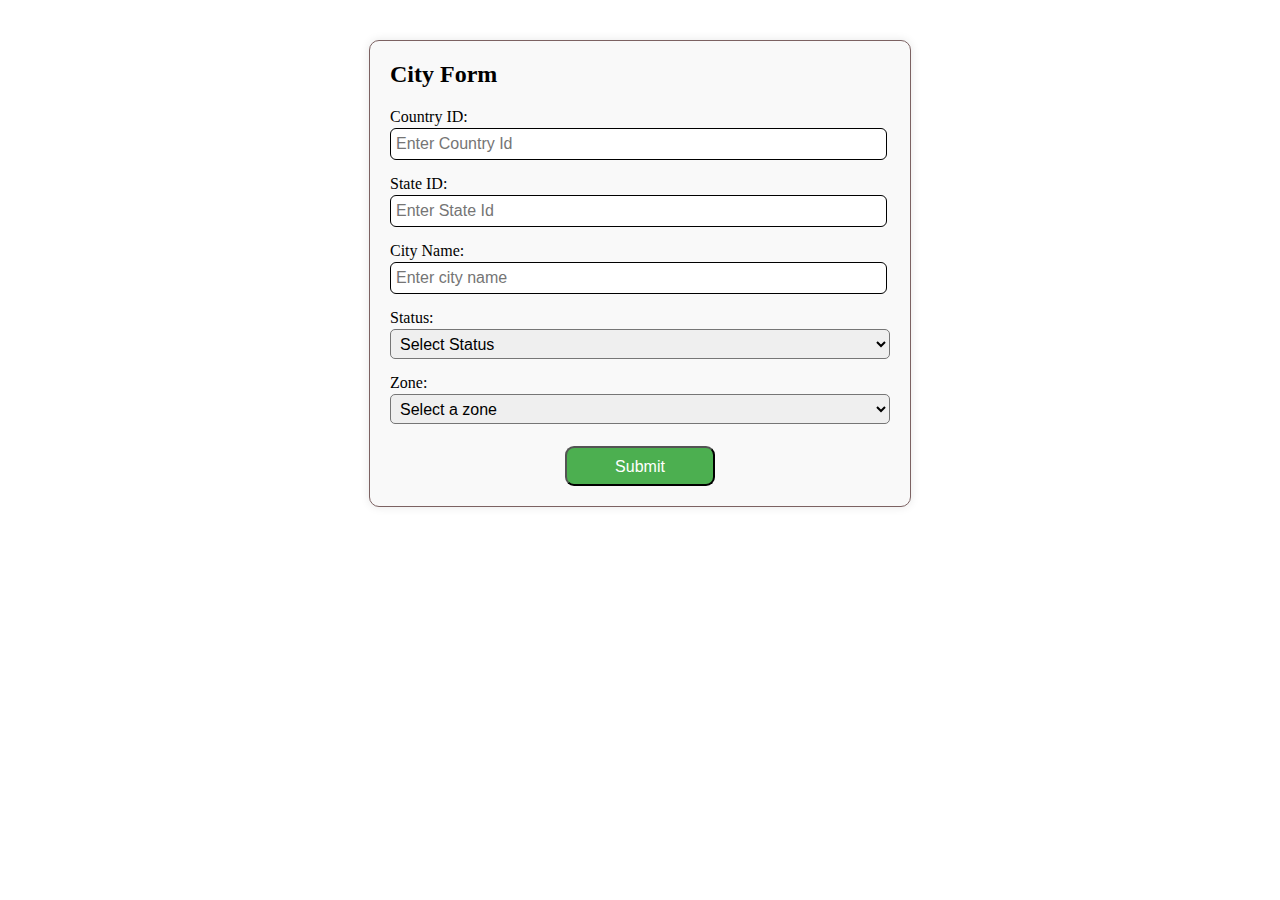
<file: Forms/City Form/index.html>
<!DOCTYPE html>
<html lang="en">
  <head>
    <meta charset="UTF-8" />
    <meta name="viewport" content="width=device-width, initial-scale=1.0" />
    <title>City Form</title>
    <link rel="stylesheet" href="styles.css" />
  </head>
  <body>
    <div class="form-container">
      <form>
        <h2>City Form</h2>
        <label for="countryID">Country ID:</label>
        <input
          type="text"
          id="title"
          name="cityName"
          placeholder="Enter Country Id"
          required
          pattern="[A-Za-z\s]+"
          title="Please enter a valid country ID"
        />

        <label for="stateID">State ID:</label>
        <input
          type="text"
          id="title"
          name="cityName"
          placeholder="Enter State Id"
          required
          pattern="[A-Za-z\s]+"
          title="Please enter a valid State ID"
        />

        <label for="cityName">City Name:</label>
        <input
          type="text"
          id="title"
          name="cityName"
          placeholder="Enter city name"
          required
          pattern="[A-Za-z\s]+"
          title="Please enter a valid City name"
        />

        <label for="status">Status:</label>
        <select id="title" name="status" required>
          <option value="Active">Select Status</option>
          <option value="Active">Active</option>
          <option value="Inactive">Inactive</option>
        </select>

        <label for="zone">Zone:</label>
        <select id="title" name="zone" required>
          <option value="">Select a zone</option>
          <option value="North">North</option>
          <option value="South">South</option>
          <option value="East">East</option>
          <option value="West">West</option>
        </select>

        <center><button type="submit">Submit</button></center>
      </form>
    </div>
  </body>
</html>
</file>
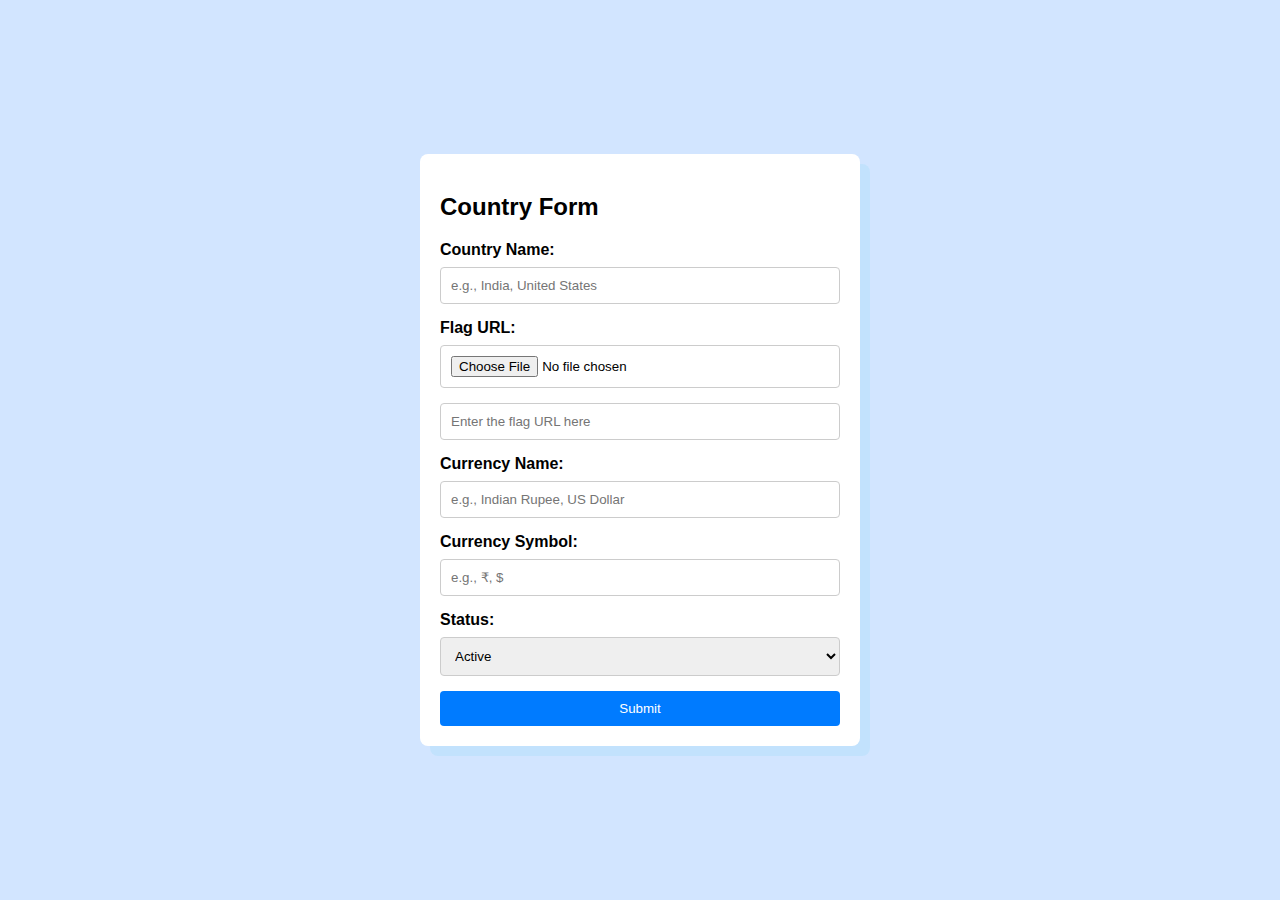
<file: Forms/Country Form/index.html>
<!DOCTYPE html>
<html lang="en">
  <head>
    <meta charset="UTF-8" />
    <meta name="viewport" content="width=device-width, initial-scale=1.0" />
    <title>Country Form</title>
    <link rel="stylesheet" href="styles.css" />
  </head>
  <body>
    <div class="form-container">
      <h2>Country Form</h2>
      <form>
        <label for="countryName">Country Name:</label>
        <input
          type="text"
          placeholder="e.g., India, United States"
          id="countryName"
          name="countryName"
          required
          pattern="[A-Za-z\s]+"
          title="Please enter a valid country name"
        />

        <label for="flagUrl">Flag URL:</label>
        <input
          type="file"
          accept="image/jpeg, image/png, image/jpg, image/gif, application/pdf"
          name="myfile"
          id="file"
        />
        <input
          type="text"
          placeholder="Enter the flag URL here"
          id="flagUrl"
          name="flagUrl"
        />

        <label for="currencyName">Currency Name:</label>
        <input
          type="text"
          id="currencyName"
          name="currencyName"
          placeholder="e.g., Indian Rupee, US Dollar"
          required
        />

        <label for="currencySymbol">Currency Symbol:</label>
        <input type="text" placeholder="e.g., ₹, $" id="currencySymbol" name="currencySymbol" required/>

        <label for="status">Status:</label>
        <select id="status" name="status">
          <option value="Active">Active</option>
          <option value="Inactive">Inactive</option>
        </select>

        <button type="submit">Submit</button>
      </form>
    </div>
  </body>
</html>
</file>
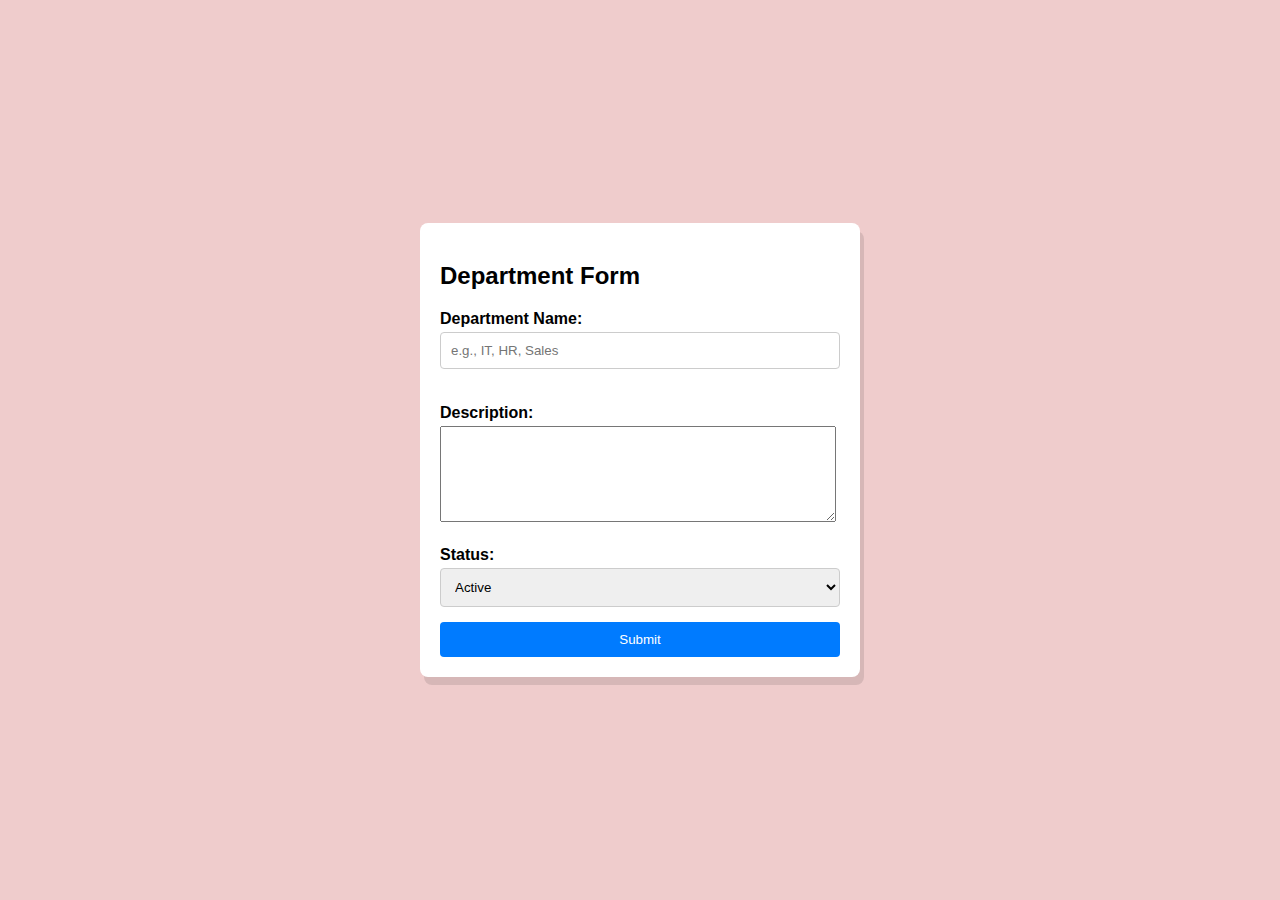
<file: Forms/Department Form/index.html>
<!DOCTYPE html>
<html lang="en">
  <head>
    <meta charset="UTF-8" />
    <meta name="viewport" content="width=device-width, initial-scale=1.0" />
    <title>Department Form</title>
    <link rel="stylesheet" href="styles.css" />
  </head>
  <body>
    <div class="form-container">
      <h2>Department Form</h2>

      <form>
        <label for="departmentName">Department Name:</label>
        <input
          type="text"
          placeholder="e.g., IT, HR, Sales"
          id="departmentName"
          name="departmentName"
          required
        />

        <label for="description">Description:</label>
        <textarea id="description" name="description" required></textarea>

        <label for="status">Status:</label>
        <select id="status" name="status">
          <option value="Active">Active</option>
          <option value="Inactive">Inactive</option>
        </select>

        <button type="submit">Submit</button>
      </form>
    </div>
  </body>
</html>
</file>
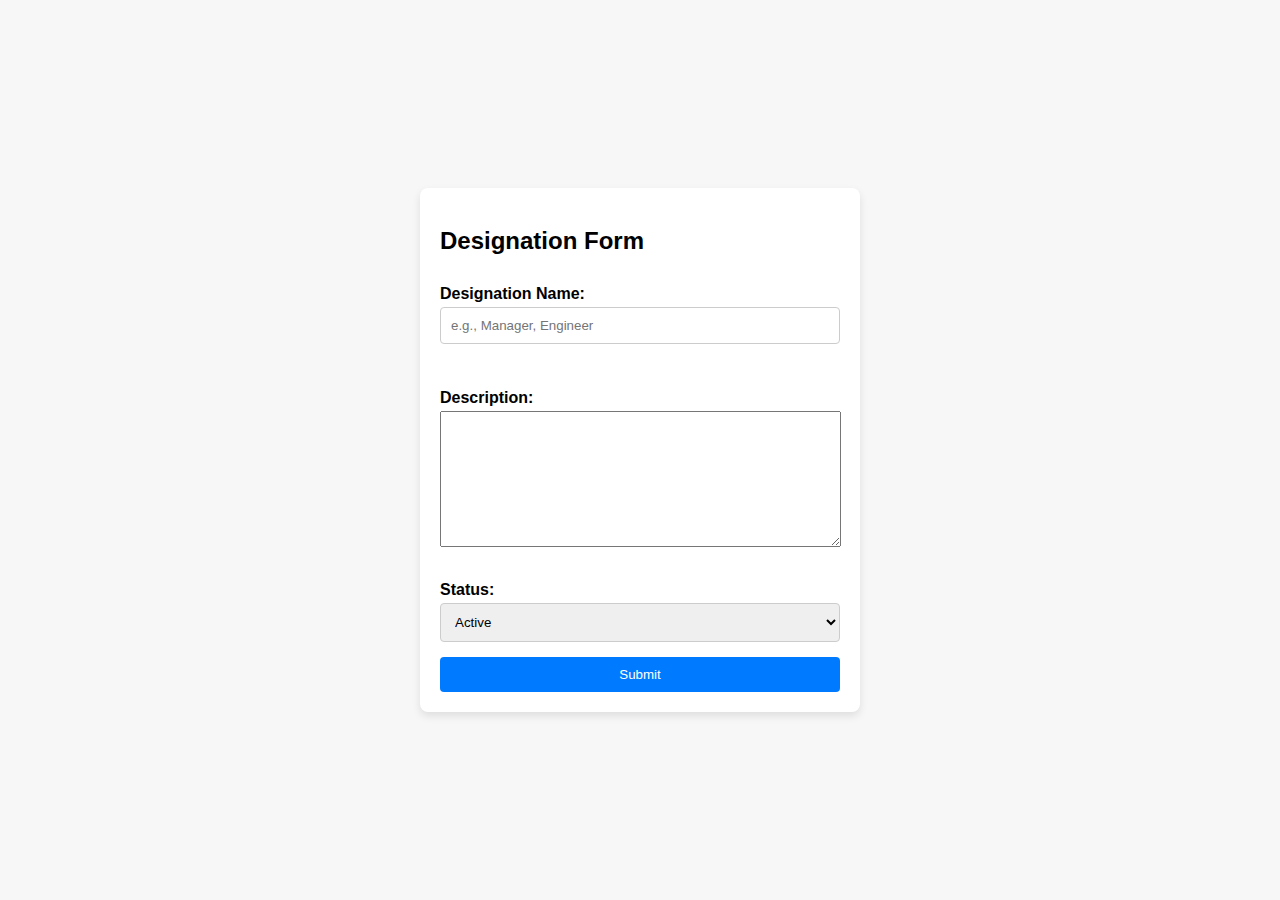
<file: Forms/Designation Form /index.html>
<!DOCTYPE html>
<html lang="en">
  <head>
    <meta charset="UTF-8" />
    <meta name="viewport" content="width=device-width, initial-scale=1.0" />
    <title>Designation Form</title>
    <link rel="stylesheet" href="styles.css" />
  </head>
  <body>
    <div class="form-container">
      <h2>Designation Form</h2>
      <form>
        <label for="designationName">Designation Name:</label>
        <input type="text" placeholder="e.g., Manager, Engineer" id="designationName" name="designationName" required/>

        <label for="description">Description:</label>
        <textarea id="description" name="description" required></textarea>

        <label for="status">Status:</label>
        <select id="status" name="status">
          <option value="Active">Active</option>
          <option value="Inactive">Inactive</option>
        </select>

        <button type="submit">Submit</button>
      </form>
    </div>
  </body>
</html>
</file>
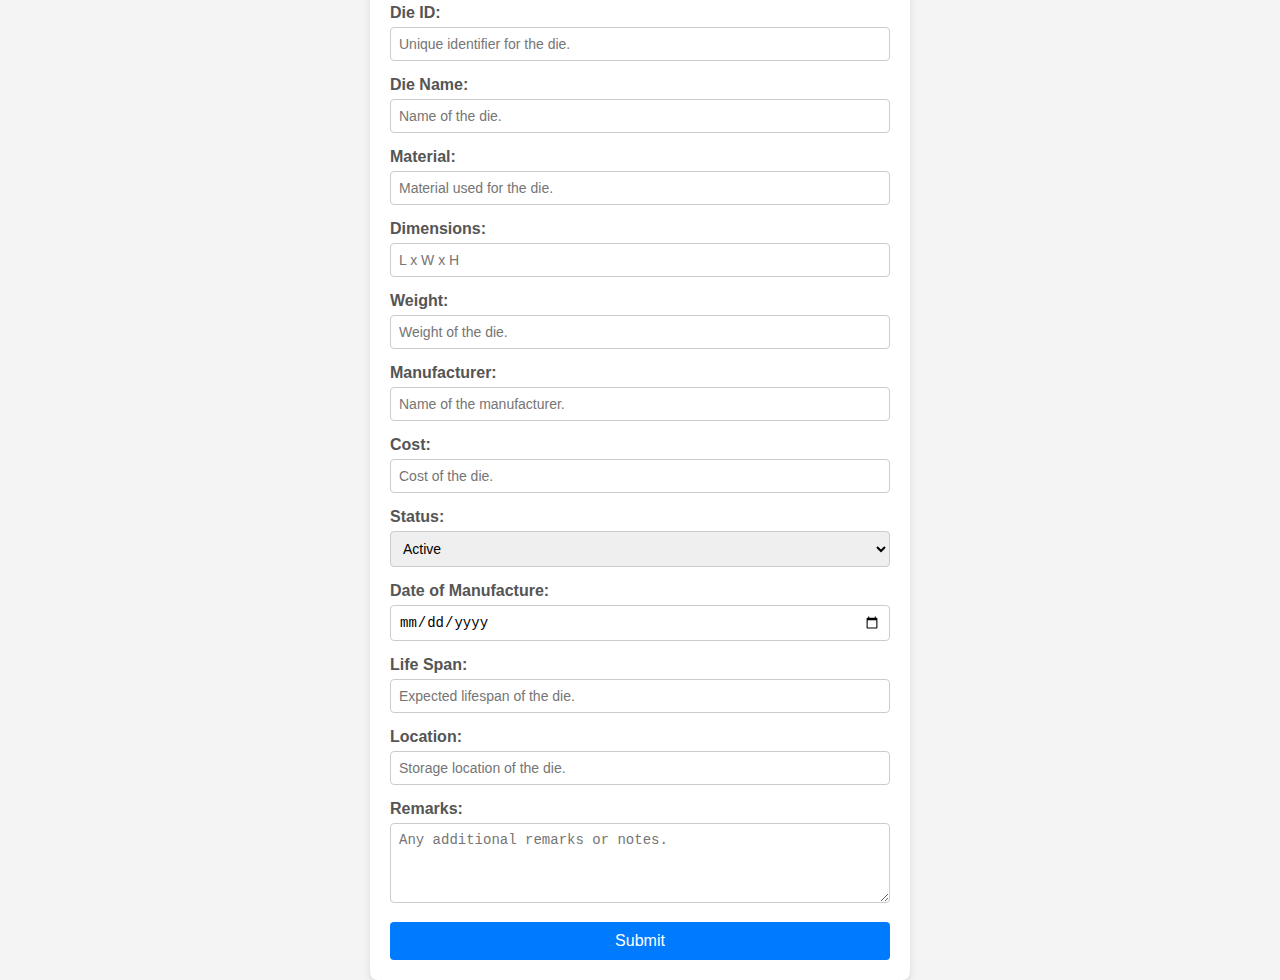
<file: Forms/Die Master Form/index.html>
<!DOCTYPE html>
<html lang="en">

<head>
    <meta charset="UTF-8">
    <meta name="viewport" content="width=device-width, initial-scale=1.0">
    <title>Die Master Form</title>
    <link rel="stylesheet" href="styles.css">
</head>

<body>
    <div class="form-container">
        <h1>Die Master Form</h1>
        <form>
            <div class="form-group">
                <label for="die-id">Die ID:</label>
                <input type="text" id="die-id" name="die-id" required placeholder="Unique identifier for the die.">
            </div>

            <div class="form-group">
                <label for="die-name">Die Name:</label>
                <input type="text" id="die-name" name="die-name" required placeholder="Name of the die.
                ">
            </div>

            <div class="form-group">
                <label for="material">Material:</label>
                <input type="text" id="material" name="material" required placeholder="Material used for the die.
                ">
            </div>

            <div class="form-group">
                <label for="dimensions">Dimensions:</label>
                <input type="text" id="dimensions" name="dimensions" placeholder="L x W x H" required>
            </div>

            <div class="form-group">
                <label for="weight">Weight:</label>
                <input type="number" id="weight" name="weight" required placeholder="Weight of the die.">
            </div>

            <div class="form-group">
                <label for="manufacturer">Manufacturer:</label>
                <input type="text" id="manufacturer" name="manufacturer" required placeholder="Name of the manufacturer.
                ">
            </div>

            <div class="form-group">
                <label for="cost">Cost:</label>
                <input type="number" id="cost" name="cost" required placeholder="Cost of the die.
                ">
            </div>

            <div class="form-group">
                <label for="status">Status:</label>
                <select id="status" name="status" required>
                    <option value="Active">Active</option>
                    <option value="Inactive">Inactive</option>
                </select>
            </div>

            <div class="form-group">
                <label for="date-of-manufacture">Date of Manufacture:</label>
                <input type="date" id="date-of-manufacture" name="date-of-manufacture" required>
            </div>

            <div class="form-group">
                <label for="life-span">Life Span:</label>
                <input type="text" id="life-span" name="life-span" required placeholder="Expected lifespan of the die.
                ">
            </div>

            <div class="form-group">
                <label for="location">Location:</label>
                <input type="text" id="location" name="location" required placeholder="Storage location of the die.
                ">
            </div>

            <div class="form-group">
                <label for="remarks">Remarks:</label>
                <textarea id="remarks" name="remarks" placeholder="Any additional remarks or notes.
                "></textarea>
            </div>

            <button type="submit">Submit</button>
        </form>
    </div>
</body>

</html>
</file>
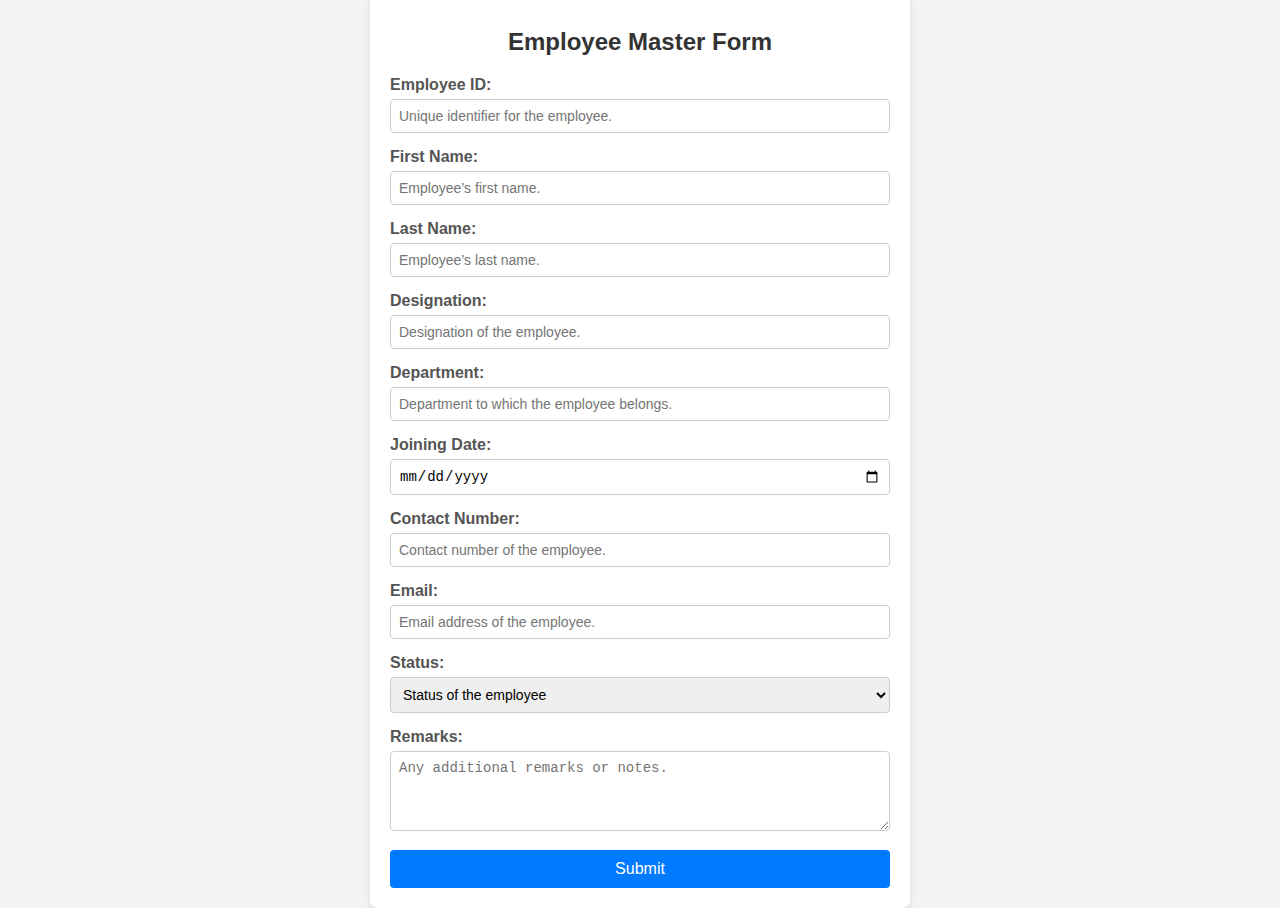
<file: Forms/Employee Master Form/index.html>
<!DOCTYPE html>
<html lang="en">
  <head>
    <meta charset="UTF-8" />
    <meta name="viewport" content="width=device-width, initial-scale=1.0" />
    <title>Document</title>
    <link rel="stylesheet" href="style.css" />
  </head>
  <body></body>
</html>
<div class="form-container">
  <h1>Employee Master Form</h1>
  <form>
    <div class="form-group">
      <label for="employee-id">Employee ID:</label>
      <input
        type="text"
        id="employee-id"
        name="employee-id"
        placeholder="Unique identifier for the employee."
        required
      />
    </div>

    <div class="form-group">
      <label for="first-name">First Name:</label>
      <input
        type="text"
        id="first-name"
        name="first-name"
        placeholder="Employee’s first name."
        required
      />
    </div>

    <div class="form-group">
      <label for="last-name">Last Name:</label>
      <input
        type="text"
        id="last-name"
        name="last-name"
        placeholder="Employee’s last name."
        required
      />
    </div>

    <div class="form-group">
      <label for="designation">Designation:</label>
      <input
        type="text"
        id="designation"
        name="designation"
        placeholder="Designation of the employee."
        required
      />
    </div>

    <div class="form-group">
      <label for="department">Department:</label>
      <input
        type="text"
        id="department"
        name="department"
        placeholder="Department to which the employee belongs."
        required
      />
    </div>

    <div class="form-group">
      <label for="joining-date">Joining Date:</label>
      <input type="date" id="joining-date" name="joining-date" required />
    </div>

    <div class="form-group">
      <label for="contact-number">Contact Number:</label>
      <input
        type="tel"
        id="contact-number"
        name="contact-number"
        placeholder="Contact number of the employee."
        required
      />
    </div>

    <div class="form-group">
      <label for="email">Email:</label>
      <input
        type="email"
        id="email"
        name="email"
        placeholder="Email address of the employee."
        required
      />
    </div>

    <div class="form-group">
      <label for="status">Status:</label>
      <select id="status" name="status" required>
        <option value="" disabled selected>Status of the employee</option>
        <option value="Active">Active</option>
        <option value="Inactive">Inactive</option>
      </select>
    </div>

    <div class="form-group">
      <label for="remarks">Remarks:</label>
      <textarea
        id="remarks"
        name="remarks"
        placeholder="Any additional remarks or notes."
      ></textarea>
    </div>

    <button type="submit">Submit</button>
  </form>
</div>
</file>
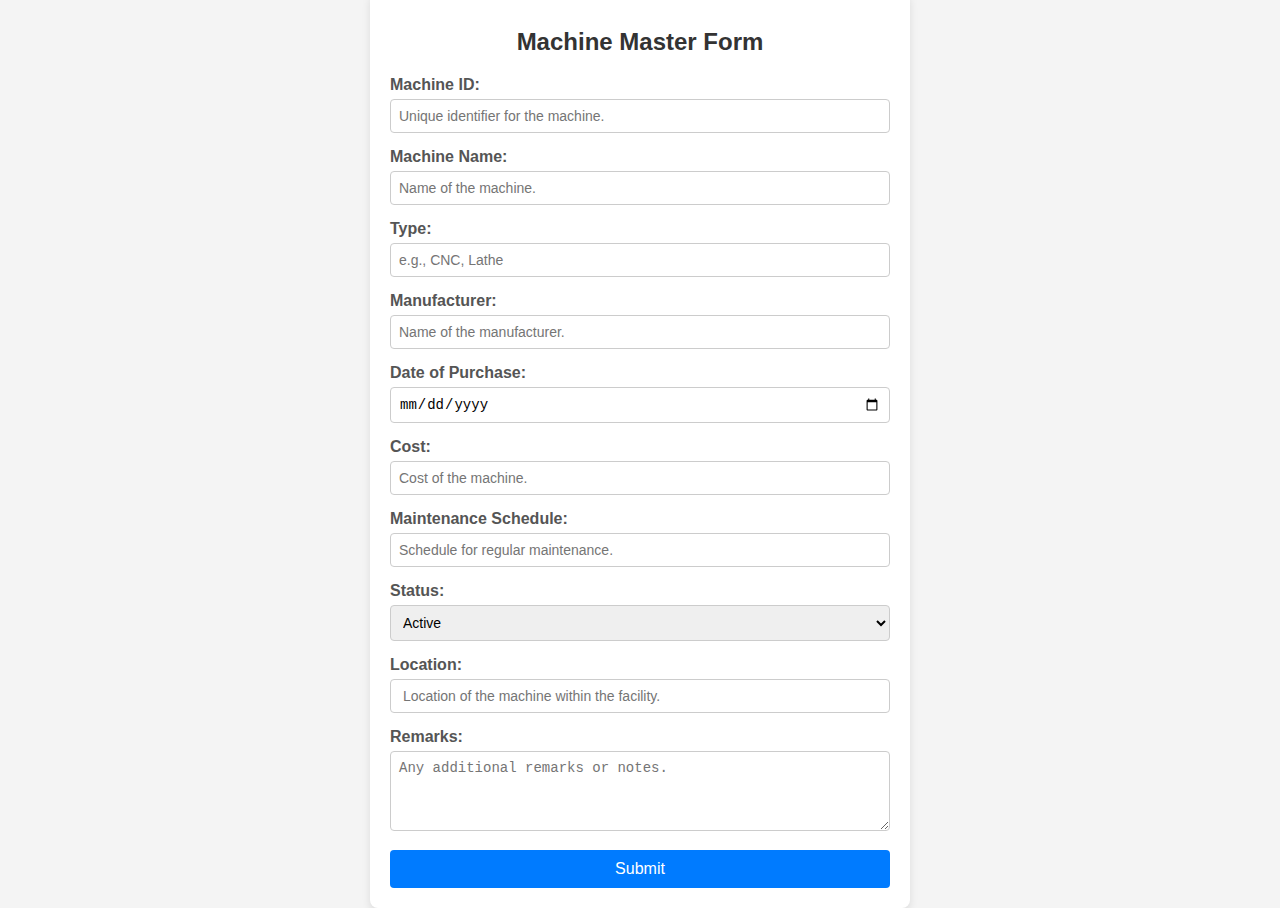
<file: Forms/Machine Master Form/index.html>
<!DOCTYPE html>
<html lang="en">
<head>
    <meta charset="UTF-8">
    <meta name="viewport" content="width=device-width, initial-scale=1.0">
    <title>Document</title>
    <link rel="stylesheet" href="style.css">
</head>
<body>
    
</body>
</html>
<div class="form-container">
    <h1>Machine Master Form</h1>
    <form>
        <div class="form-group">
            <label for="machine-id">Machine ID:</label>
            <input type="text" id="machine-id" name="machine-id" required placeholder="Unique identifier for the machine.
            ">
        </div>

        <div class="form-group">
            <label for="machine-name">Machine Name:</label>
            <input type="text" id="machine-name" name="machine-name" required placeholder="Name of the machine.
            ">
        </div>

        <div class="form-group">
            <label for="type">Type:</label>
            <input type="text" id="type" name="type" placeholder="e.g., CNC, Lathe" required>
        </div>

        <div class="form-group">
            <label for="manufacturer">Manufacturer:</label>
            <input type="text" id="manufacturer" name="manufacturer" required placeholder="Name of the manufacturer.
            ">
        </div>

        <div class="form-group">
            <label for="date-of-purchase">Date of Purchase:</label>
            <input type="date" id="date-of-purchase" name="date-of-purchase" required>
        </div>

        <div class="form-group">
            <label for="cost">Cost:</label>
            <input type="number" id="cost" name="cost" required placeholder="Cost of the machine.">
        </div>

        <div class="form-group">
            <label for="maintenance-schedule">Maintenance Schedule:</label>
            <input type="text" id="maintenance-schedule" name="maintenance-schedule" required placeholder="Schedule for regular maintenance.">
        </div>

        <div class="form-group">
            <label for="status">Status:</label>
            <select id="status" name="status" required>
                <option value="Active">Active</option>
                <option value="Under Maintenance">Under Maintenance</option>
            </select>
        </div>

        <div class="form-group">
            <label for="location">Location:</label>
            <input type="text" id="location" name="location" required placeholder=" Location of the machine within the facility."> 
        </div>

        <div class="form-group">
            <label for="remarks">Remarks:</label>
            <textarea id="remarks" name="remarks" placeholder="Any additional remarks or notes.
            "></textarea>
        </div>

        <button type="submit">Submit</button>
    </form>
</div>
</file>
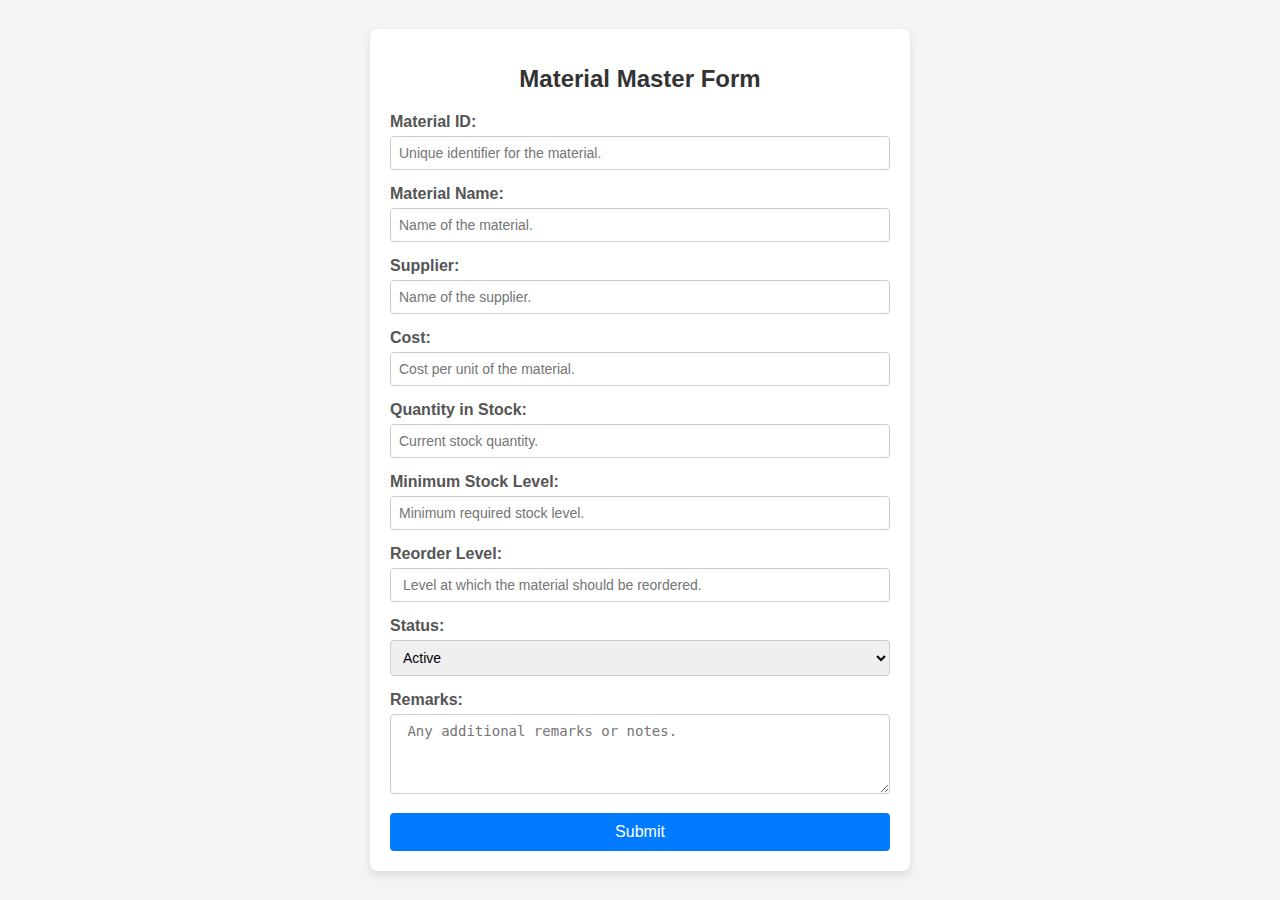
<file: Forms/Material Master Form/index.html>
<!DOCTYPE html>
<html lang="en">
<head>
    <meta charset="UTF-8">
    <meta name="viewport" content="width=device-width, initial-scale=1.0">
    <title>Document</title>
    <link rel="stylesheet" href="style.css">
</head>
<body>
    
</body>
</html>
<div class="form-container">
    <h1>Material Master Form</h1>
    <form>
        <div class="form-group">
            <label for="material-id">Material ID:</label>
            <input type="text" id="material-id" name="material-id" required placeholder="Unique identifier for the material.">
        </div>

        <div class="form-group">
            <label for="material-name">Material Name:</label>
            <input type="text" id="material-name" name="material-name" required placeholder="Name of the material.
            ">
        </div>

        <div class="form-group">
            <label for="supplier">Supplier:</label>
            <input type="text" id="supplier" name="supplier" required placeholder="Name of the supplier.
            ">
        </div>

        <div class="form-group">
            <label for="cost">Cost:</label>
            <input type="number" id="cost" name="cost" required placeholder="Cost per unit of the material.
            ">
        </div>

        <div class="form-group">
            <label for="quantity-in-stock">Quantity in Stock:</label>
            <input type="number" id="quantity-in-stock" name="quantity-in-stock" required placeholder="Current stock quantity.
            ">
        </div>

        <div class="form-group">
            <label for="minimum-stock-level">Minimum Stock Level:</label>
            <input type="number" id="minimum-stock-level" name="minimum-stock-level" required placeholder="Minimum required stock level.
            ">
        </div>

        <div class="form-group">
            <label for="reorder-level">Reorder Level:</label>
            <input type="number" id="reorder-level" name="reorder-level" required placeholder=" Level at which the material should be reordered.">
        </div>

        <div class="form-group">
            <label for="status">Status:</label>
            <select id="status" name="status" required>
                <option value="Active">Active</option>
                <option value="Inactive">Inactive</option>
            </select>
        </div>

        <div class="form-group">
            <label for="remarks">Remarks:</label>
            <textarea id="remarks" name="remarks" placeholder=" Any additional remarks or notes.
            "></textarea>
        </div>

        <button type="submit">Submit</button>
    </form>
</div>
</file>
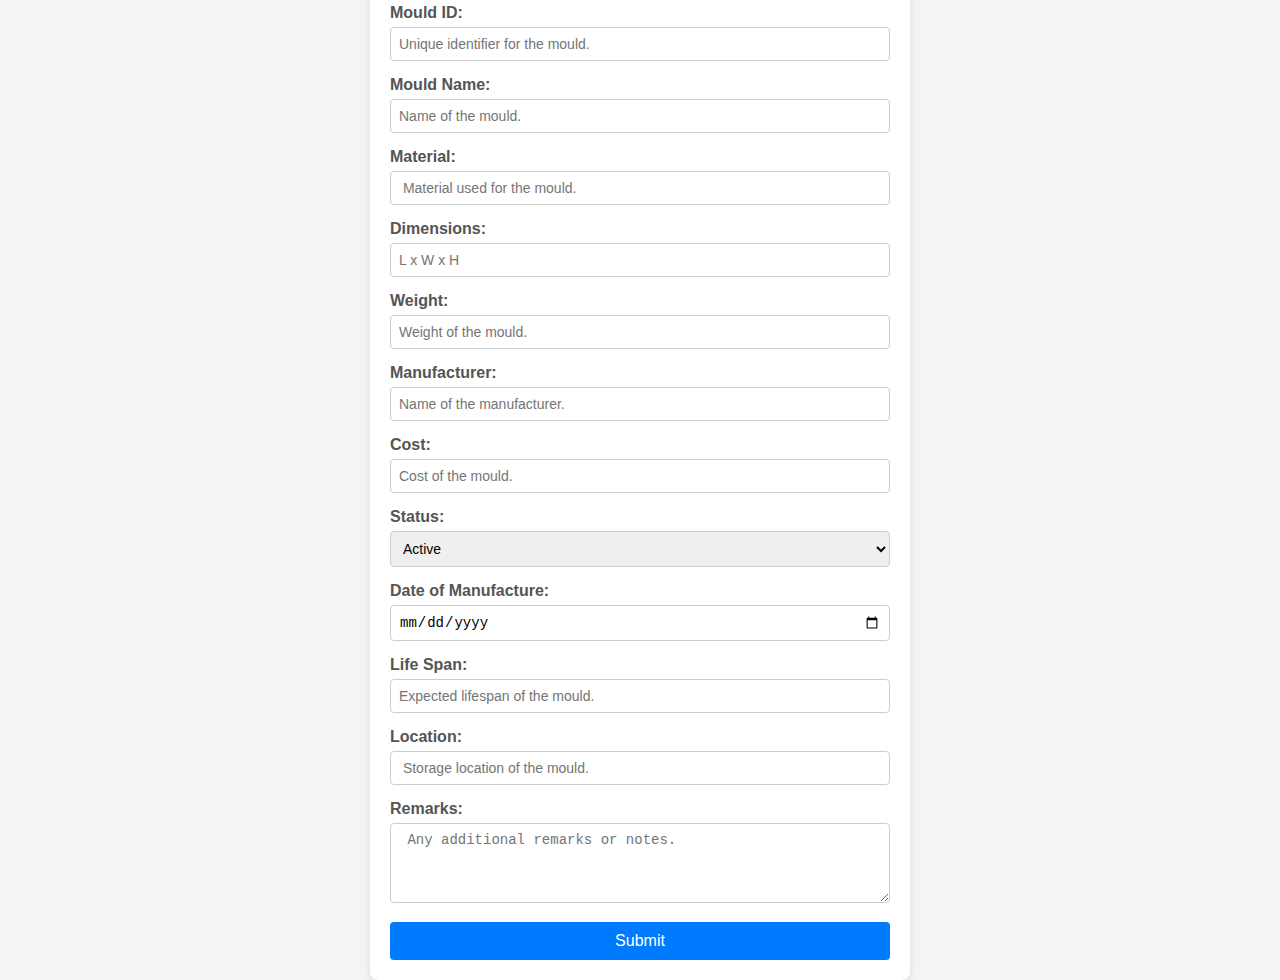
<file: Forms/Mould Master Form/index.html>
<!DOCTYPE html>
<html lang="en">
<head>
    <meta charset="UTF-8">
    <meta name="viewport" content="width=device-width, initial-scale=1.0">
    <title>Mould Master Form</title>
    <link rel="stylesheet" href="style.css">
</head>
<body>
    
</body>
</html>
<div class="form-container">
    <h1>Mould Master Form</h1>
    <form>
        <div class="form-group">
            <label for="mould-id">Mould ID:</label>
            <input type="text" id="mould-id" name="mould-id" required placeholder="Unique identifier for the mould.
            ">
        </div>

        <div class="form-group">
            <label for="mould-name">Mould Name:</label>
            <input type="text" id="mould-name" name="mould-name" required placeholder="Name of the mould.
            ">
        </div>

        <div class="form-group">
            <label for="material">Material:</label>
            <input type="text" id="material" name="material" required placeholder=" Material used for the mould.
            ">
        </div>

        <div class="form-group">
            <label for="dimensions">Dimensions:</label>
            <input type="text" id="dimensions" name="dimensions" placeholder="L x W x H" required>
        </div>

        <div class="form-group">
            <label for="weight">Weight:</label>
            <input type="number" id="weight" name="weight" required placeholder="Weight of the mould.
            ">
        </div>

        <div class="form-group">
            <label for="manufacturer">Manufacturer:</label>
            <input type="text" id="manufacturer" name="manufacturer" required placeholder="Name of the manufacturer.
            ">
        </div>

        <div class="form-group">
            <label for="cost">Cost:</label>
            <input type="number" id="cost" name="cost" required placeholder="Cost of the mould.
            ">
        </div>

        <div class="form-group">
            <label for="status">Status:</label>
            <select id="status" name="status" required>
                <option value="Active">Active</option>
                <option value="Inactive">Inactive</option>
            </select>
        </div>

        <div class="form-group">
            <label for="date-of-manufacture">Date of Manufacture:</label>
            <input type="date" id="date-of-manufacture" name="date-of-manufacture" required>
        </div>

        <div class="form-group">
            <label for="life-span">Life Span:</label>
            <input type="text" id="life-span" name="life-span" required placeholder="Expected lifespan of the mould.
            ">
        </div>

        <div class="form-group">
            <label for="location">Location:</label>
            <input type="text" id="location" name="location" required placeholder=" Storage location of the mould.
            ">
        </div>

        <div class="form-group">
            <label for="remarks">Remarks:</label>
            <textarea id="remarks" name="remarks" placeholder=" Any additional remarks or notes.
            "></textarea>
        </div>

        <button type="submit">Submit</button>
    </form>
</div>
</file>
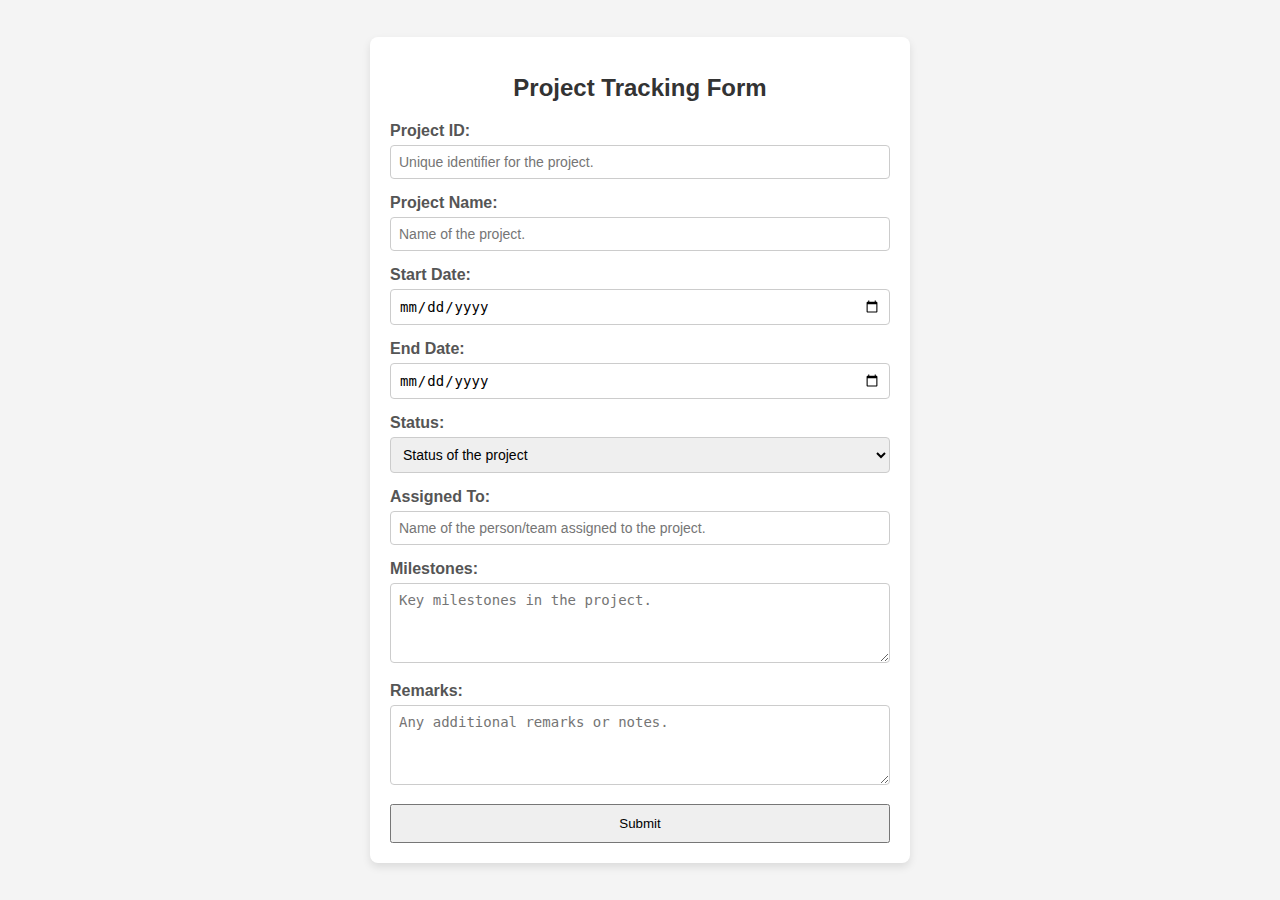
<file: Forms/Project Tracking Form/index.html>
<!DOCTYPE html>
<html lang="en">
<head>
    <meta charset="UTF-8">
    <meta name="viewport" content="width=device-width, initial-scale=1.0">
    <title>Document</title>
    <link rel="stylesheet" href="style.css">
</head>
<body>
    
</body>
</html>
<div class="form-container">
    <h1>Project Tracking Form</h1>
    <form>
        <div class="form-group">
            <label for="project-id">Project ID:</label>
            <input type="text" id="project-id" name="project-id" placeholder="Unique identifier for the project." required>
        </div>

        <div class="form-group">
            <label for="project-name">Project Name:</label>
            <input type="text" id="project-name" name="project-name" placeholder="Name of the project." required>
        </div>

        <div class="form-group">
            <label for="start-date">Start Date:</label>
            <input type="date" id="start-date" name="start-date" required>
        </div>

        <div class="form-group">
            <label for="end-date">End Date:</label>
            <input type="date" id="end-date" name="end-date" placeholder="Expected end date of the project." required>
        </div>

        <div class="form-group">
            <label for="status">Status:</label>
            <select id="status" name="status" required>
                <option value="" disabled selected>Status of the project</option>
                <option value="Not Started">Not Started</option>
                <option value="In Progress">In Progress</option>
                <option value="Completed">Completed</option>
            </select>
        </div>

        <div class="form-group">
            <label for="assigned-to">Assigned To:</label>
            <input type="text" id="assigned-to" name="assigned-to" placeholder="Name of the person/team assigned to the project." required>
        </div>

        <div class="form-group">
            <label for="milestones">Milestones:</label>
            <textarea id="milestones" name="milestones" placeholder="Key milestones in the project." required></textarea>
        </div>

        <div class="form-group">
            <label for="remarks">Remarks:</label>
            <textarea id="remarks" name="remarks" placeholder="Any additional remarks or notes."></textarea>
        </div>

        <button type="submit">Submit</button>
    </form>
</div>
</file>
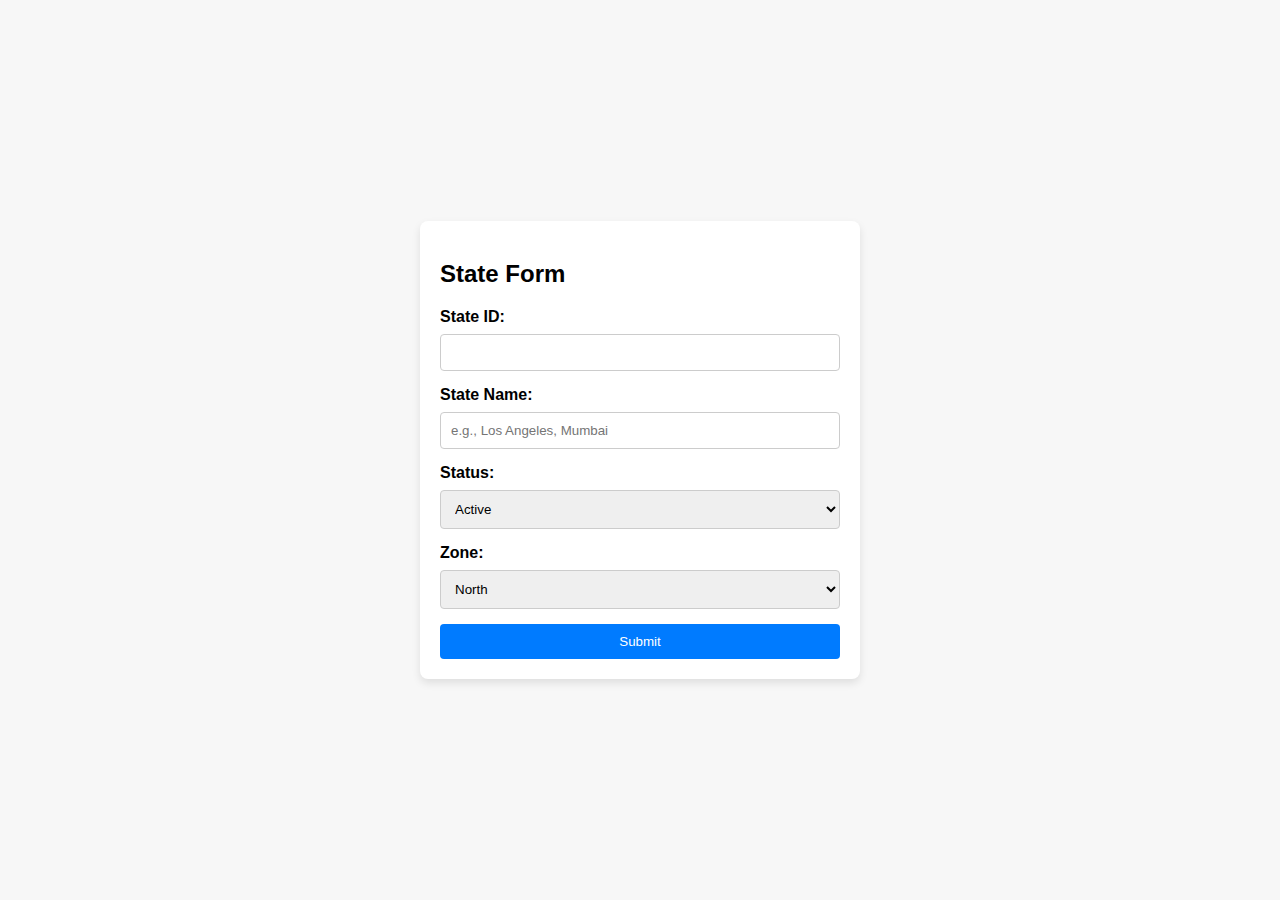
<file: Forms/State Form/index.html>
<!DOCTYPE html>
<html lang="en">
<head>
    <meta charset="UTF-8">
    <meta name="viewport" content="width=device-width, initial-scale=1.0">
    <title>State Form</title>
    <link rel="stylesheet" href="styles.css">
</head>
<body>
    <div class="form-container">
        <h2>State Form</h2>
        <form>
            <label for="countryId">State ID:</label>
            <input type="text" id="countryId" name="countryId">

            <label for="stateName">State Name:</label>
            <input type="text" placeholder="e.g., Los Angeles, Mumbai" id="stateName" name="stateName">

            <label for="status">Status:</label>
            <select id="status" name="status">
                <option value="Active">Active</option>
                <option value="Inactive">Inactive</option>
            </select>

            <label for="zone">Zone:</label>
            <select id="zone" name="zone">
                <option value="North">North</option>
                <option value="South">South</option>
                <option value="East">East</option>
                <option value="West">West</option>
            </select>

            <button type="submit">Submit</button>
        </form>
    </div>
</body>
</html>
</file>
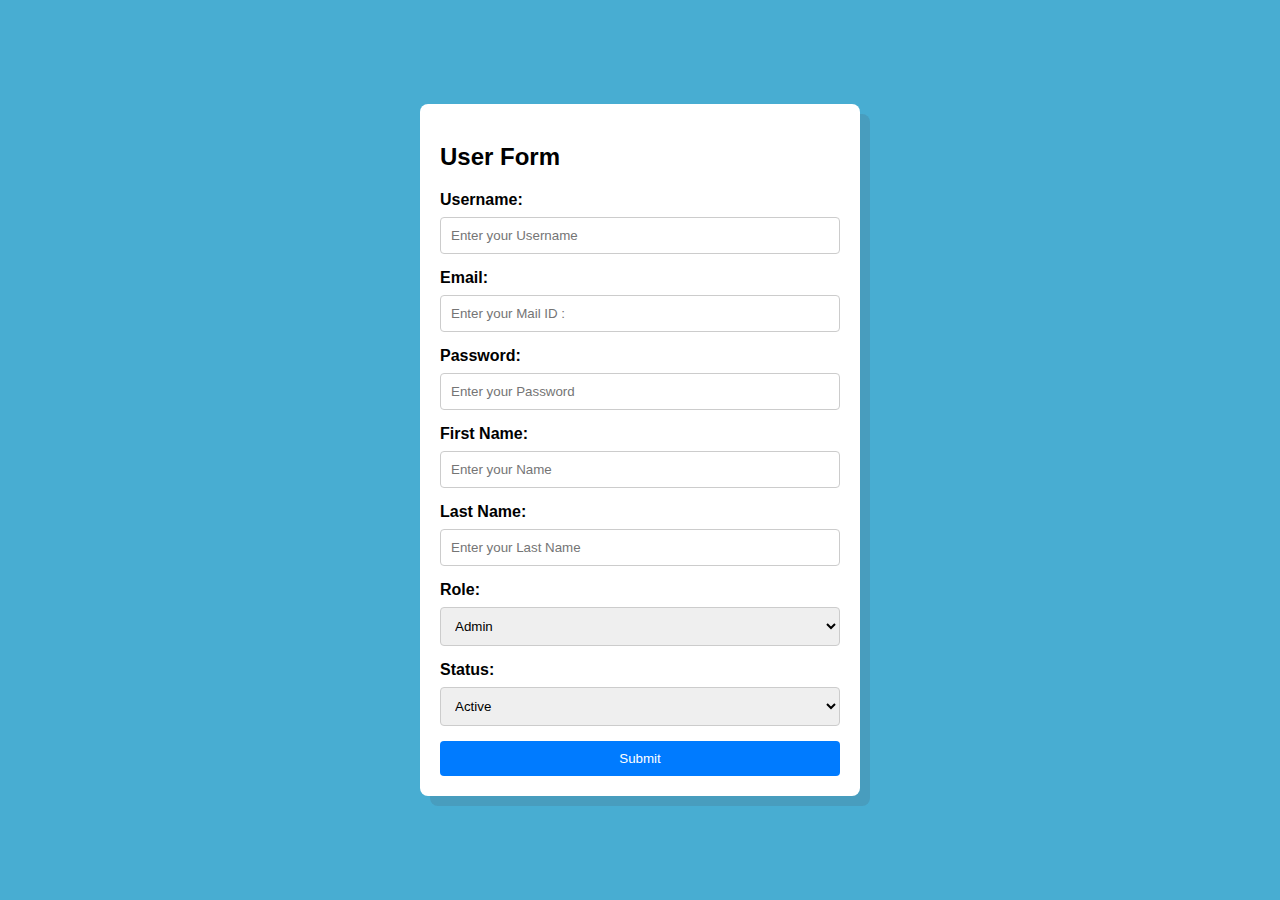
<file: Forms/User Form/index.html>
<!DOCTYPE html>
<html lang="en">
  <head>
    <meta charset="UTF-8" />
    <meta name="viewport" content="width=device-width, initial-scale=1.0" />
    <title>User Form</title>
    <link rel="stylesheet" href="styles.css" />
  </head>
  <body>
    <div class="form-container">
      <h2>User Form</h2>
      <form>
        <label for="username">Username:</label>
        <input
          type="text"
          placeholder="Enter your Username"
          id="username"
          name="username"
          required 
          title="Please enter your Username"
        />

        <label for="email">Email:</label>
        <input
          type="email"
          placeholder="Enter your Mail ID :"
          id="email"
          name="email"
          required
          pattern="[A-Za-z\s]+"
          title="Please enter a valid Mail ID"
        />

        <label for="password">Password:</label>
        <input
          type="password"
          placeholder="Enter your Password"
          id="password"
          name="password"
          required
          pattern="[A-Za-z\s]+"
          title="Please enter your password "
        />

        <label for="firstName">First Name:</label>
        <input
          type="text"
          placeholder="Enter your Name"
          id="firstName"
          name="firstName"
          required
          pattern="[A-Za-z\s]+"
          title="Please enter a valid Valid First Name"
        />

        <label for="lastName">Last Name:</label>
        <input
          type="text"
          placeholder="Enter your Last Name"
          id="lastName"
          name="lastName"
          required
          pattern="[A-Za-z\s]+"
          title="Please enter a valid Last Name "
        />

        <label for="role">Role:</label>
        <select id="role" name="role">
          <option value="Admin">Admin</option>
          <option value="User">User</option>
        </select>

        <label for="status">Status:</label>
        <select id="status" name="status">
          <option value="Active">Active</option>
          <option value="Inactive">Inactive</option>
        </select>

        <button type="submit">Submit</button>
      </form>
    </div>
  </body>
</html>
</file>
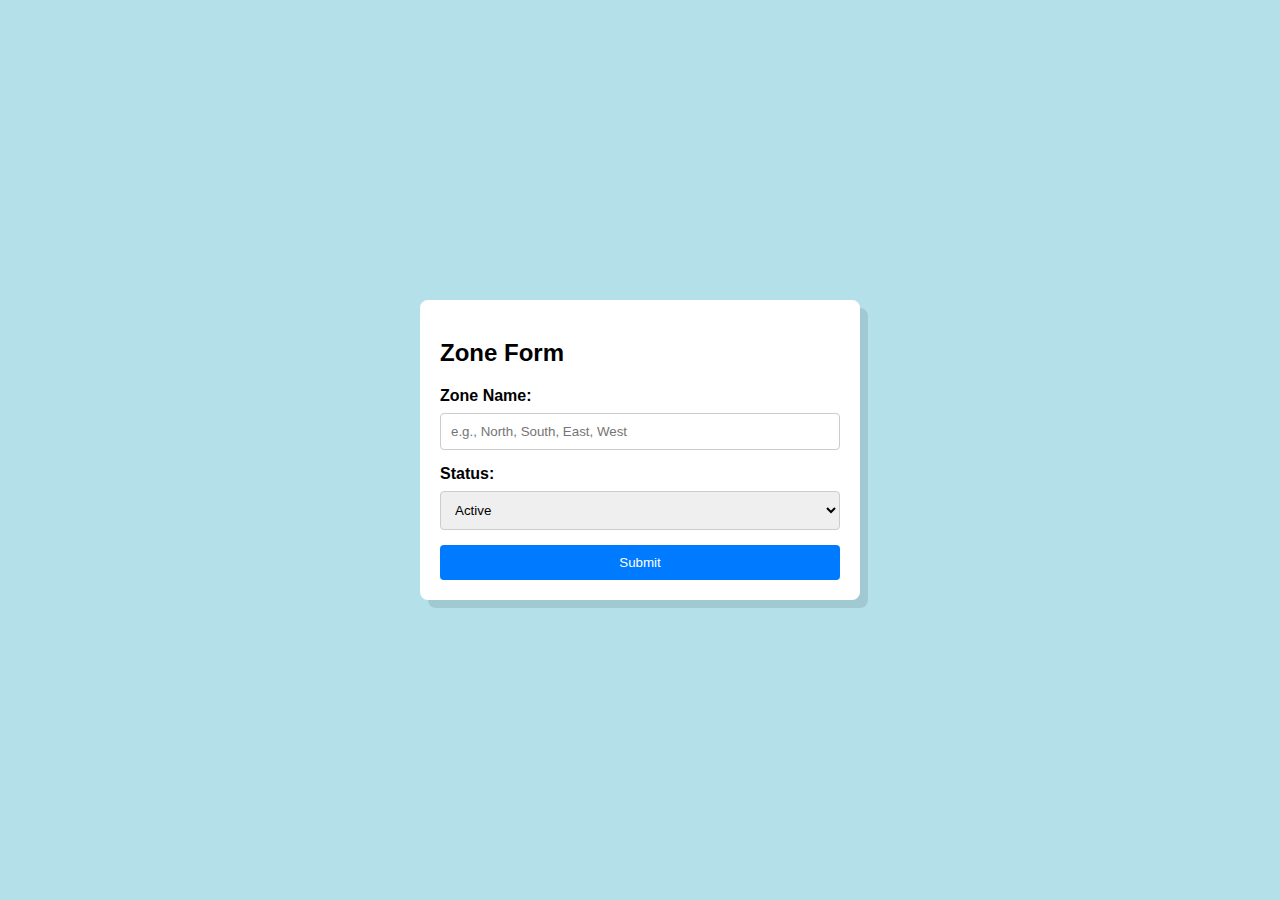
<file: Forms/Zone Form/index.html>
<!DOCTYPE html>
<html lang="en">
  <head>
    <meta charset="UTF-8" />
    <meta name="viewport" content="width=device-width, initial-scale=1.0" />
    <title>Zone Form</title>
    <link rel="stylesheet" href="styles.css" />
  </head>
  <body>
    <div class="form-container">
      <h2>Zone Form</h2>
      <form>
        <label for="zoneName">Zone Name:</label>
        <input
          type="text"
          placeholder="e.g., North, South, East, West"
          id="zoneName"
          name="zoneName"
          required
          pattern="[A-Za-z\s]+"
          title="Please enter a valid Zone Name "
        />

        <label for="status">Status:</label>
        <select id="status" name="status">
          <option value="Active">Active</option>
          <option value="Inactive">Inactive</option>
        </select>

        <button type="submit">Submit</button>
      </form>
    </div>
  </body>
</html>
</file>
<file: Forms/City Form/styles.css>
form {
    max-width: 500px;
    margin: 40px auto;
    padding: 20px;
    background-color: #f9f9f9;
    border: 1.8px solid #7c6262;
    border-radius: 10px;
    box-shadow: 0px 0px 10px rgba(0,0,0,0.1);
  }
  
  form h2 {
    margin-top: 0;
  }
  
  form label {
    display: block;
    margin-bottom: 2px;
    margin-top: 15px;
  }
  
  form select {
    width: 100%;
    height: 30px;
    padding: 5px;
    font-size: 16px;
    border-radius: 5px;
  }
  
  form input[type="text"] {
    width: 97%;
    height: 20px;
    padding: 5px;
    font-size: 16px;
    border-radius: 6px;
    border: 1px solid black;
  }
  
  form button[type="submit"] {
    margin-top: 22px;
    width: 150px;
    height: 40px;
    padding: 10px;
    font-size: 16px;
    background-color: #4CAF50;
    color: #fff;
    border-radius: 9px;
    
  }
  
  form button[type="submit"]:hover {
    background-color: #247c27;
  }
</file>
<file: Forms/Country Form/styles.css>
body {
    font-family: Arial, sans-serif;
    background-color: #d2e5ff;
    display: flex;
    justify-content: center;
    align-items: center;
    height: 100vh;
    margin: 0;
}

.form-container {
    background-color: #ffffff;
    padding: 20px;
    border-radius: 8px;
    box-shadow: 10px 10px rgba(63, 202, 233, 0.1);
    max-width: 400px;
    width: 100%;
}

h2 {
    margin-bottom: 20px;
    font-size: 24px;
}

label {
    display: block;
    margin-bottom: 8px;
    font-weight: bold;
}

input, select {
    width: 100%;
    padding: 10px;
    margin-bottom: 15px;
    border-radius: 4px;
    border: 1px solid #ccc;
    box-sizing: border-box;
}

button {
    width: 100%;
    padding: 10px;
    background-color: #007bff;
    color: white;
    border: none;
    border-radius: 4px;
    cursor: pointer;
}

button:hover {
    background-color: #0056b3;
}
</file>
<file: Forms/Department Form/styles.css>
body {
    font-family: Arial, sans-serif;
    background-color: #efcccc;
    display: flex;
    justify-content: center;
    align-items: center;
    height: 100vh;
    margin: 0;
}

.form-container {
    background-color: #fff;
    padding: 20px;
    border-radius: 8px;
    box-shadow: 4px 8px rgba(0, 0, 0, 0.1);
    max-width: 400px;
    width: 100%;
}

h2 {
    margin-bottom: 20px;
    font-size: 24px;
}

label {
    display: block;
    margin-bottom: -17%;
    margin-top: 20px;
    font-weight: bold;
}

label, textarea{
    width: 390px;
    height: 90px;
}

input, select {
    width: 100%;
    padding: 10px;
    margin-bottom: 15px;
    border-radius: 4px;
    border: 1px solid #ccc;
    box-sizing: border-box;
}

button {
    width: 100%;
    padding: 10px;
    background-color: #007bff;
    color: white;
    border: none;
    border-radius: 4px;
    cursor: pointer;
}

button:hover {
    background-color: #0056b3;
}
</file>
<file: Forms/Designation Form /styles.css>
body {
    font-family: Arial, sans-serif;
    background-color: #f7f7f7;
    display: flex;
    justify-content: center;
    align-items: center;
    height: 100vh;
    margin: 0;
}

.form-container {
    background-color: #fff;
    padding: 20px;
    border-radius: 8px;
    box-shadow: 0 4px 8px rgba(0, 0, 0, 0.1);
    max-width: 400px;
    width: 100%;
}

h2 {
    margin-bottom: 20px;
    font-size: 24px;
}

label {
    display: block;
    margin-bottom: -27%;
    margin-top: 30px;
    font-weight: bold;
}

label, textarea{
    width: 395px;
    height: 130px;
}

input, select {
    width: 100%;
    padding: 10px;
    margin-bottom: 15px;
    border-radius: 4px;
    border: 1px solid #ccc;
    box-sizing: border-box;
}

button {
    width: 100%;
    padding: 10px;
    background-color: #007bff;
    color: white;
    border: none;
    border-radius: 4px;
    cursor: pointer;
}

button:hover {
    background-color: #0056b3;
}
</file>
<file: Forms/Die Master Form/styles.css>
body {
    font-family: 'Arial', sans-serif;
    background-color: #f4f4f4;
    margin: 0;
    padding: 0;
    display: flex;
    justify-content: center;
    align-items: center;
    height: 100vh;
}

.form-container {
    background-color: #ffffff;
    padding: 20px;
    border-radius: 8px;
    box-shadow: 0 4px 8px rgba(0, 0, 0, 0.1);
    max-width: 500px;
    width: 100%;
}

h1 {
    text-align: center;
    margin-bottom: 20px;
    font-size: 24px;
    color: #333;
}

.form-group {
    margin-bottom: 15px;
}

label {
    display: block;
    margin-bottom: 5px;
    font-weight: bold;
    color: #555;
}

input[type="text"],
input[type="number"],
input[type="date"],
select,
textarea {
    width: 100%;
    padding: 8px;
    border: 1px solid #ccc;
    border-radius: 4px;
    box-sizing: border-box;
    font-size: 14px;
}

textarea {
    resize: vertical;
    min-height: 80px;
}

button {
    width: 100%;
    padding: 10px;
    background-color: #007bff;
    border: none;
    border-radius: 4px;
    color: #fff;
    font-size: 16px;
    cursor: pointer;
    transition: background-color 0.3s ease;
}

button:hover {
    background-color: #0056b3;
}
</file>
<file: Forms/Employee Master Form/style.css>
body {
  font-family: "Arial", sans-serif;
  background-color: #f4f4f4;
  margin: 0;
  padding: 0;
  display: flex;
  justify-content: center;
  align-items: center;
  height: 100vh;
  flex-direction: column;
  gap: 20px;
}

.form-container {
  background-color: #ffffff;
  padding: 20px;
  border-radius: 8px;
  box-shadow: 0 4px 8px rgba(0, 0, 0, 0.1);
  max-width: 500px;
  width: 100%;
}

h1 {
  text-align: center;
  margin-bottom: 20px;
  font-size: 24px;
  color: #333;
}

.form-group {
  margin-bottom: 15px;
}

label {
  display: block;
  margin-bottom: 5px;
  font-weight: bold;
  color: #555;
}

input[type="text"],
input[type="number"],
input[type="date"],
input[type="tel"],
input[type="email"],
select,
textarea {
  width: 100%;
  padding: 8px;
  border: 1px solid #ccc;
  border-radius: 4px;
  box-sizing: border-box;
  font-size: 14px;
}

textarea {
  resize: vertical;
  min-height: 80px;
}

button {
  width: 100%;
  padding: 10px;
  background-color: #007bff;
  border: none;
  border-radius: 4px;
  color: #fff;
  font-size: 16px;
  cursor: pointer;
  transition: background-color 0.3s ease;
}

button:hover {
  background-color: #0056b3;
}
</file>
<file: Forms/Machine Master Form/style.css>
body {
    font-family: 'Arial', sans-serif;
    background-color: #f4f4f4;
    margin: 0;
    padding: 0;
    display: flex;
    justify-content: center;
    align-items: center;
    height: 100vh;
}

.form-container {
    background-color: #ffffff;
    padding: 20px;
    border-radius: 8px;
    box-shadow: 0 4px 8px rgba(0, 0, 0, 0.1);
    max-width: 500px;
    width: 100%;
}

h1 {
    text-align: center;
    margin-bottom: 20px;
    font-size: 24px;
    color: #333;
}

.form-group {
    margin-bottom: 15px;
}

label {
    display: block;
    margin-bottom: 5px;
    font-weight: bold;
    color: #555;
}

input[type="text"],
input[type="number"],
input[type="date"],
select,
textarea {
    width: 100%;
    padding: 8px;
    border: 1px solid #ccc;
    border-radius: 4px;
    box-sizing: border-box;
    font-size: 14px;
}

textarea {
    resize: vertical;
    min-height: 80px;
}

button {
    width: 100%;
    padding: 10px;
    background-color: #007bff;
    border: none;
    border-radius: 4px;
    color: #fff;
    font-size: 16px;
    cursor: pointer;
    transition: background-color 0.3s ease;
}

button:hover {
    background-color: #0056b3;
}
</file>
<file: Forms/Material Master Form/style.css>
body {
    font-family: 'Arial', sans-serif;
    background-color: #f4f4f4;
    margin: 0;
    padding: 0;
    display: flex;
    justify-content: center;
    align-items: center;
    height: 100vh;
}

.form-container {
    background-color: #ffffff;
    padding: 20px;
    border-radius: 8px;
    box-shadow: 0 4px 8px rgba(0, 0, 0, 0.1);
    max-width: 500px;
    width: 100%;
}

h1 {
    text-align: center;
    margin-bottom: 20px;
    font-size: 24px;
    color: #333;
}

.form-group {
    margin-bottom: 15px;
}

label {
    display: block;
    margin-bottom: 5px;
    font-weight: bold;
    color: #555;
}

input[type="text"],
input[type="number"],
input[type="date"],
select,
textarea {
    width: 100%;
    padding: 8px;
    border: 1px solid #ccc;
    border-radius: 4px;
    box-sizing: border-box;
    font-size: 14px;
}

textarea {
    resize: vertical;
    min-height: 80px;
}

button {
    width: 100%;
    padding: 10px;
    background-color: #007bff;
    border: none;
    border-radius: 4px;
    color: #fff;
    font-size: 16px;
    cursor: pointer;
    transition: background-color 0.3s ease;
}

button:hover {
    background-color: #0056b3;
}
</file>
<file: Forms/Mould Master Form/style.css>
body {
    font-family: 'Arial', sans-serif;
    background-color: #f4f4f4;
    margin: 0;
    padding: 0;
    display: flex;
    justify-content: center;
    align-items: center;
    height: 100vh;
}

.form-container {
    background-color: #ffffff;
    padding: 20px;
    border-radius: 8px;
    box-shadow: 0 4px 8px rgba(0, 0, 0, 0.1);
    max-width: 500px;
    width: 100%;
}

h1 {
    text-align: center;
    margin-bottom: 20px;
    font-size: 24px;
    color: #333;
}

.form-group {
    margin-bottom: 15px;
}

label {
    display: block;
    margin-bottom: 5px;
    font-weight: bold;
    color: #555;
}

input[type="text"],
input[type="number"],
input[type="date"],
select,
textarea {
    width: 100%;
    padding: 8px;
    border: 1px solid #ccc;
    border-radius: 4px;
    box-sizing: border-box;
    font-size: 14px;
}

textarea {
    resize: vertical;
    min-height: 80px;
}

button {
    width: 100%;
    padding: 10px;
    background-color: #007bff;
    border: none;
    border-radius: 4px;
    color: #fff;
    font-size: 16px;
    cursor: pointer;
    transition: background-color 0.3s ease;
}

button:hover {
    background-color: #0056b3;
}
</file>
<file: Forms/Project Tracking Form/style.css>
body {
    font-family: 'Arial', sans-serif;
    background-color: #f4f4f4;
    margin: 0;
    padding: 0;
    display: flex;
    justify-content: center;
    align-items: center;
    height: 100vh;
    flex-direction: column;
    gap: 20px;
}

.form-container {
    background-color: #ffffff;
    padding: 20px;
    border-radius: 8px;
    box-shadow: 0 4px 8px rgba(0, 0, 0, 0.1);
    max-width: 500px;
    width: 100%;
}

h1 {
    text-align: center;
    margin-bottom: 20px;
    font-size: 24px;
    color: #333;
}

.form-group {
    margin-bottom: 15px;
}

label {
    display: block;
    margin-bottom: 5px;
    font-weight: bold;
    color: #555;
}

input[type="text"],
input[type="number"],
input[type="date"],
input[type="tel"],
input[type="email"],
select,
textarea {
    width: 100%;
    padding: 8px;
    border: 1px solid #ccc;
    border-radius: 4px;
    box-sizing: border-box;
    font-size: 14px;
}

textarea {
    resize: vertical;
    min-height: 80px;
}

button {
    width: 100%;
    padding: 10px;
    backgrou
</file>
<file: Forms/State Form/styles.css>
body {
    font-family: Arial, sans-serif;
    background-color: #f7f7f7;
    display: flex;
    justify-content: center;
    align-items: center;
    height: 100vh;
    margin: 0;
}

.form-container {
    background-color: #fff;
    padding: 20px;
    border-radius: 8px;
    box-shadow: 0 4px 8px rgba(0, 0, 0, 0.1);
    max-width: 400px;
    width: 100%;
}

h2 {
    margin-bottom: 20px;
    font-size: 24px;
}

label {
    display: block;
    margin-bottom: 8px;
    font-weight: bold;
}

input, select {
    width: 100%;
    padding: 10px;
    margin-bottom: 15px;
    border-radius: 4px;
    border: 1px solid #ccc;
    box-sizing: border-box;
}

button {
    width: 100%;
    padding: 10px;
    background-color: #007bff;
    color: white;
    border: none;
    border-radius: 4px;
    cursor: pointer;
}

button:hover {
    background-color: #0056b3;
}
</file>
<file: Forms/User Form/styles.css>
body {
    font-family: Arial, sans-serif;
    background-color: #48add2;
    display: flex;
    justify-content: center;
    align-items: center;
    height: 100vh;
    margin: 0;
}

.form-container {
    background-color: #fff;
    padding: 20px;
    border-radius: 8px;
    box-shadow: 10px 10px rgba(75, 23, 23, 0.1);
    max-width: 400px;
    width: 100%;
}

h2 {
    margin-bottom: 20px;
    font-size: 24px;
}

label {
    display: block;
    margin-bottom: 8px;
    font-weight: bold;
}

input, select {
    width: 100%;
    padding: 10px;
    margin-bottom: 15px;
    border-radius: 4px;
    border: 1px solid #ccc;
    box-sizing: border-box;
}

button {
    width: 100%;
    padding: 10px;
    background-color: #007bff;
    color: white;
    border: none;
    border-radius: 4px;
    cursor: pointer;
}

button:hover {
    background-color: #0056b3;
}
</file>
<file: Forms/Zone Form/styles.css>
body {
    font-family: Arial, sans-serif;
    background-color: #b4e0ea;
    display: flex;
    justify-content: center;
    align-items: center;
    height: 100vh;
    margin: 0;
}

.form-container {
    background-color: #fff;
    padding: 20px;
    border-radius: 8px;
    box-shadow: 8px 8px rgba(0, 0, 0, 0.1);
    max-width: 400px;
    width: 100%;
}

h2 {
    margin-bottom: 20px;
    font-size: 24px;
}

label {
    display: block;
    margin-bottom: 8px;
    font-weight: bold;
}

input, select {
    width: 100%;
    padding: 10px;
    margin-bottom: 15px;
    border-radius: 4px;
    border: 1px solid #ccc;
    box-sizing: border-box;
}

button {
    width: 100%;
    padding: 10px;
    background-color: #007bff;
    color: white;
    border: none;
    border-radius: 4px;
    cursor: pointer;
}

button:hover {
    background-color: #0056b3;
}
</file>
